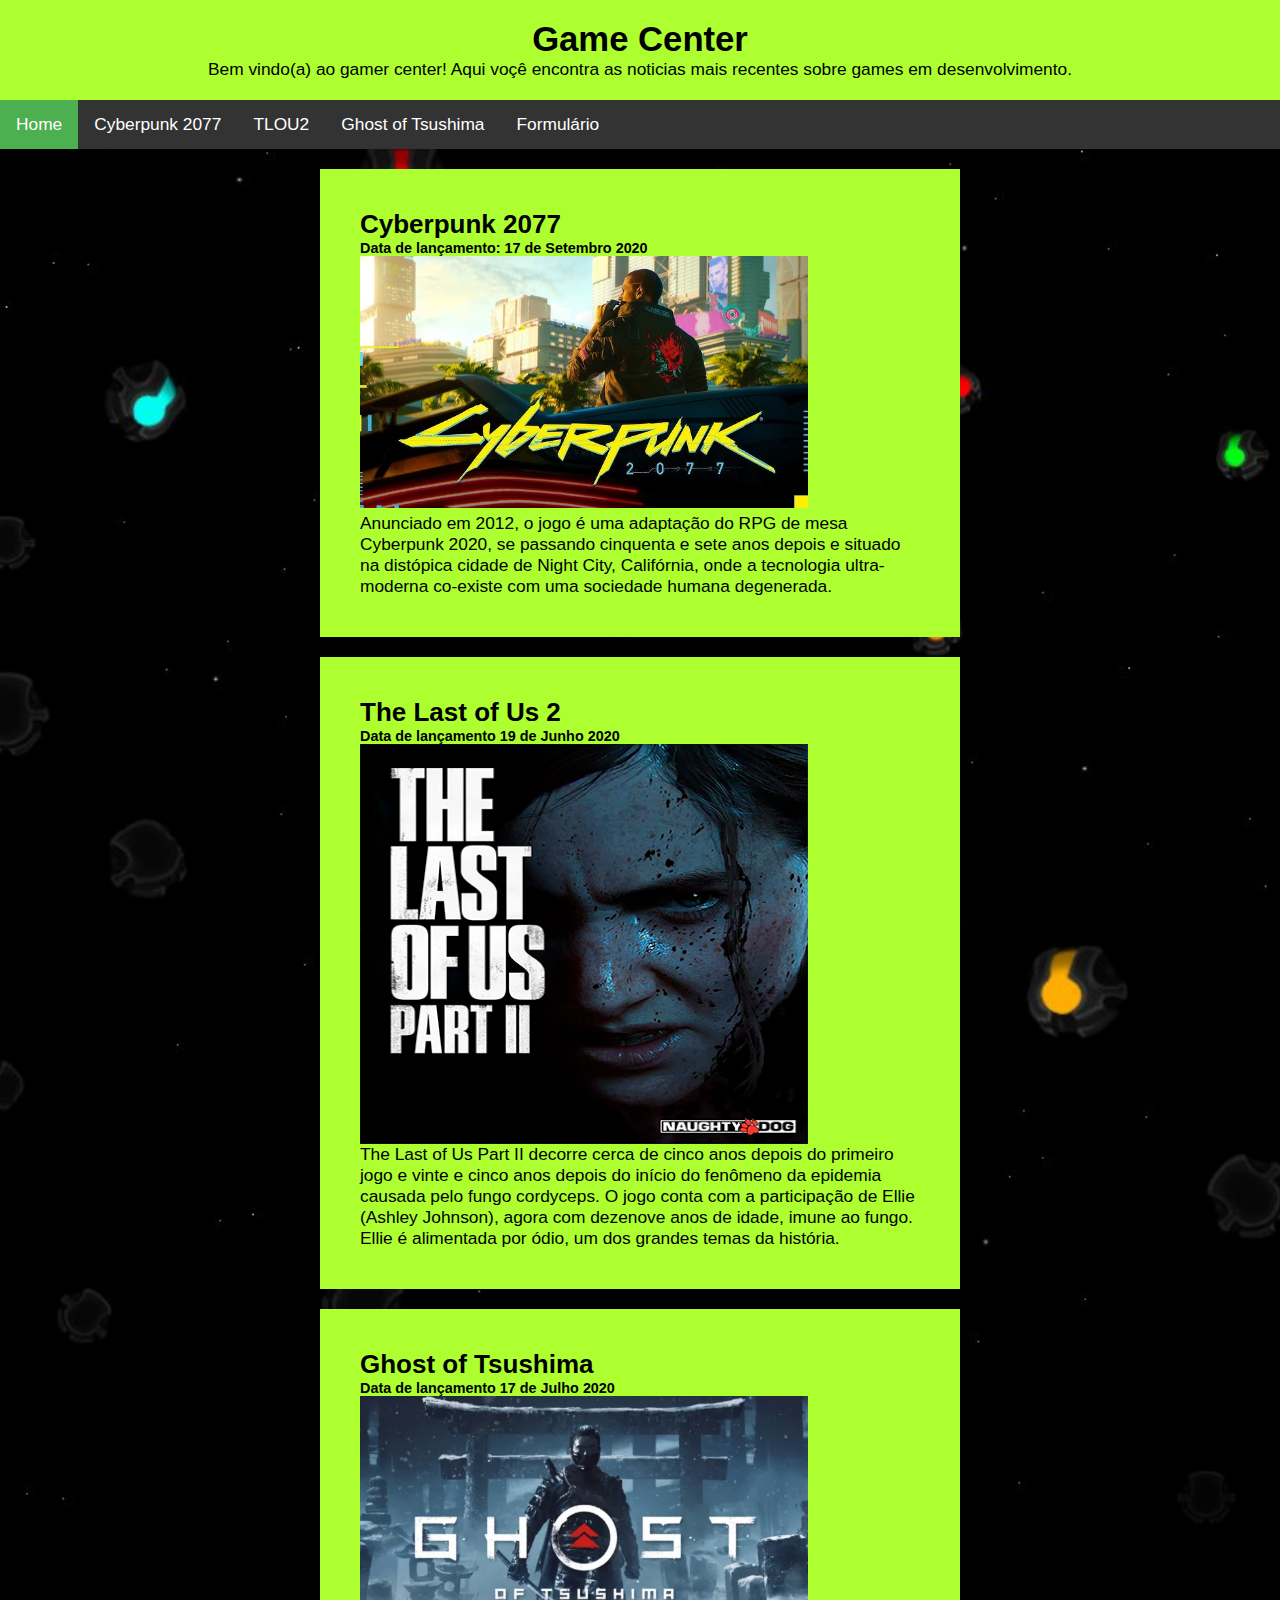
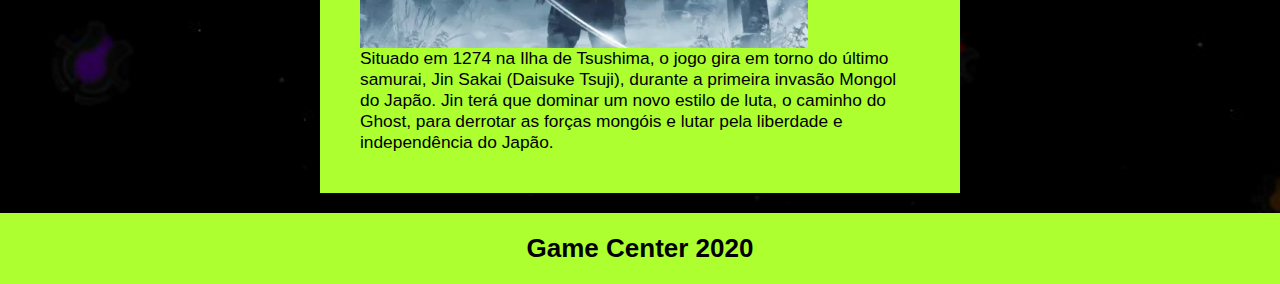
<file: index.html>
<!DOCTYPE html>
<html lang="pt-br">
<head>
    <meta charset="UTF-8">
    <meta name="viewport" content="width=device-width, initial-scale=1.0">
    <title>Game Center</title>
    <link rel="stylesheet" href="Css/style.css">
    <link rel="shortcut icon" href="icone/Gamecenter2.ico" type="image/x-icon">
</head>
<body class="Home">


    <div class="header">
        <h1>Game Center</h1>
        <p>Bem vindo(a) ao gamer center! Aqui voçê encontra as noticias mais recentes sobre games em
         desenvolvimento.</p>
    </div>


    <div class="topnav">
    <ul>
        <li><a class="active" href="index.html">Home</a></li>
        <li><a href="Cyberpunk2077.html">Cyberpunk 2077</a></li>
        <li><a href="thelastofus2.html">TLOU2</a></li>
        <li><a href="Ghostoftsushima.html">Ghost of Tsushima</a></li>
        <li><a href="formulario.html">Formulário</a></li>
    </ul>
    </div>
    

    <div class="row">
    <div class="collumn">
    <div class="card">
        <h2>Cyberpunk 2077</h2>
        <h5>Data de lançamento: 17 de Setembro 2020</h5>
    
            <div class="fakeimg">
            <a href="Cyberpunk2077.html">
                <img src="imagens/Cyberpunk1.webp" width="100%" height="100%">
            </a>
            </div> 
            <p>Anunciado em 2012, o jogo é uma adaptação do RPG de mesa Cyberpunk 2020, 
                se passando cinquenta e sete anos depois e situado na distópica cidade de Night City, Califórnia, 
                onde a tecnologia ultra-moderna co-existe com uma sociedade humana degenerada.
            </p>
 
        
    
    </div>
    </div>

    <div class="collumn">
    <div class="card">
        <h2>The Last of Us 2</h2>
        <h5>Data de lançamento 19 de Junho 2020</h5>

        
             <div class="fakeimg" style="height: 400px;"> 
                <a href="thelastofus2.html">
                    <img src="imagens/Thelastofus2.webp" width="100%" height="100%" style="vertical-align: middle;">
                </a>
            </div>
        <p>
            The Last of Us Part II decorre cerca de cinco anos depois do primeiro jogo 
            e vinte e cinco anos depois do início do fenômeno da epidemia causada pelo fungo cordyceps. 
            O jogo conta com a participação de Ellie (Ashley Johnson), agora com dezenove anos de idade, 
            imune ao fungo. Ellie é alimentada por ódio, um dos grandes temas da história.
        </p>
        </div>
        </div>

        <div class="collumn">
        <div class="card">
            <h2>Ghost of Tsushima</h2>
            <h5>Data de lançamento 17 de Julho 2020</h5>
    
            <div class="fakeimg">
        <a href="Ghostoftsushima.html">
            <img src="imagens/Ghostoftsushima.webp" width="100%" height="100%" style="vertical-align: middle;">
        </a>
        </div>
        <p>Situado em 1274 na Ilha de Tsushima, o jogo gira em torno do último samurai, 
            Jin Sakai (Daisuke Tsuji), durante a primeira invasão Mongol do Japão.
             Jin terá que dominar um novo estilo de luta, o caminho do Ghost, 
            para derrotar as forças mongóis e lutar pela liberdade e independência do Japão.
        </p>
        </div>
        </div>
        
        <div class="footer">
            <h2>Game Center 2020</h2>
        </div>
</body>
</html>
</file>
<file: Css/style.css>
* {
    box-sizing: border-box;
    margin: 0;
    padding: 0;
  }

  fieldset {
    border: 0;
}

body.form, input, select, textarea, button {
    font-family: sans-serif;
    font-size: 1em;
}

.grupo:before, .grupo:after {
    content: " ";
    display: table;
}

.grupo:after {
    clear: both;
}

.campo {
    margin-bottom: 1em;
}

.campo label {
    margin-bottom: 0.2em;
    color: #666;
    display: block;
}

fieldset.grupo .campo {
    float:  left;
    margin-right: 1em;
}

.campo input[type="text"],
.campo input[type="email"],
.campo input[type="url"],
.campo input[type="tel"],
.campo select,
.campo textarea {
    padding: 0.2em;
    border: 1px solid #CCC;
    box-shadow: 2px 2px 2px rgba(0,0,0,0.2);
    display: block;
}

.campo select option {
    padding-right: 1em;
}

.campo input:focus, .campo select:focus, .campo textarea:focus {
    background: #FFC;
}

.campo label.checkbox {
    color: #000;
    display: inline-block;
    margin-right: 1em;
}

.botao {
    font-size: 1.5em;
    background: #F90;
    border: 0;
    margin-bottom: 1em;
    color: #FFF;
    padding: 0.2em 0.6em;
    box-shadow: 2px 2px 2px rgba(0,0,0,0.2);
    text-shadow: 1px 1px 1px rgba(0,0,0,0.5);
}

.botao:hover {
    background: #FB0;
    box-shadow: inset 2px 2px 2px rgba(0,0,0,0.2);
    text-shadow: none;
}

.botao, select, label.checkbox {
    cursor: pointer;
}
body {
    margin: 0;
}

body.Home {
    background: rgb(255, 255, 255) url('../imagens/fundo.jpg') repeat-y scroll top center;
    background-size: cover;
    font: 13pt Arial;
    color: whitesmoke
}

body.CBP {
    background: rgb(255, 255, 255) url('../imagens/fundoCP.webp') repeat-y scroll top center;
    background-size: cover;
    font: 13pt Arial;
    color: darkorange
}

body.TLOU {
    background: rgb(255, 255, 255) url('../imagens/fundoTLOU2.webp') repeat-y scroll top center;
    background-size: cover;
    font: 13pt Arial;
    color: black
}

body.Tsushima {
    background: rgb(255, 255, 255) url('../imagens/fundoTsushima.webp') repeat-y scroll top center;
    background-size: cover;
    font: 13pt Arial;
    color: red
}

body.form {
    background: rgb(255, 255, 255) url('../imagens/fundoform.webp') repeat-y scroll top center;
    background-size: cover;
    font: 13pt Arial;
    color: black
}

.header {
    background-color: greenyellow;
    padding: 20px;
    text-align: center;
    color: black;
}

.column {
    float: left;
    width: 33.33%;
    padding: 15px;
}

ul {
    list-style-type: none;
    margin: 0;
    padding: 0;
    overflow: hidden;
    background-color: #333;
}
  
li {
    float: left;
}
  
li a {
    display: block;
    color: white;
    text-align: center;
    padding: 14px 16px;
    text-decoration: none;
}
  
li a:hover:not(.active) {
    background-color: #111;
}
  
.active {
    background-color: #4CAF50;
}

.fakeimg {
    width: 80%;
    height: 100%;

}

.card {
    margin-left: auto;
    margin-right: auto;
    background-color: greenyellow;
    margin-top: 20px;
    padding: 40px;
    width: 50%;
    color: black;
}

.row:after {
    content: "";
    display: table;
    clear: both;
}

@media screen and (max-width:600px) {
    .column {
      width: 100%;
    }
}

.footer {
    padding: 20px;
    text-align: center;
    background: greenyellow;
    margin-top: 20px;
    color: black;
}

figure.desc {
    position: relative;
}

figure.desc img {
    width: 100%;
    height: 100%;
}

figure.desc figcaption {
    text-align: center;
    opacity: 0;
    position: absolute;
    top: 0px;
    color: snow;
    background-color: rgba(0, 0, 0, .4);
    width: 100%;
    height: 100%;
}

figure.desc:hover figcaption{
    opacity: 1;
}
</file>
